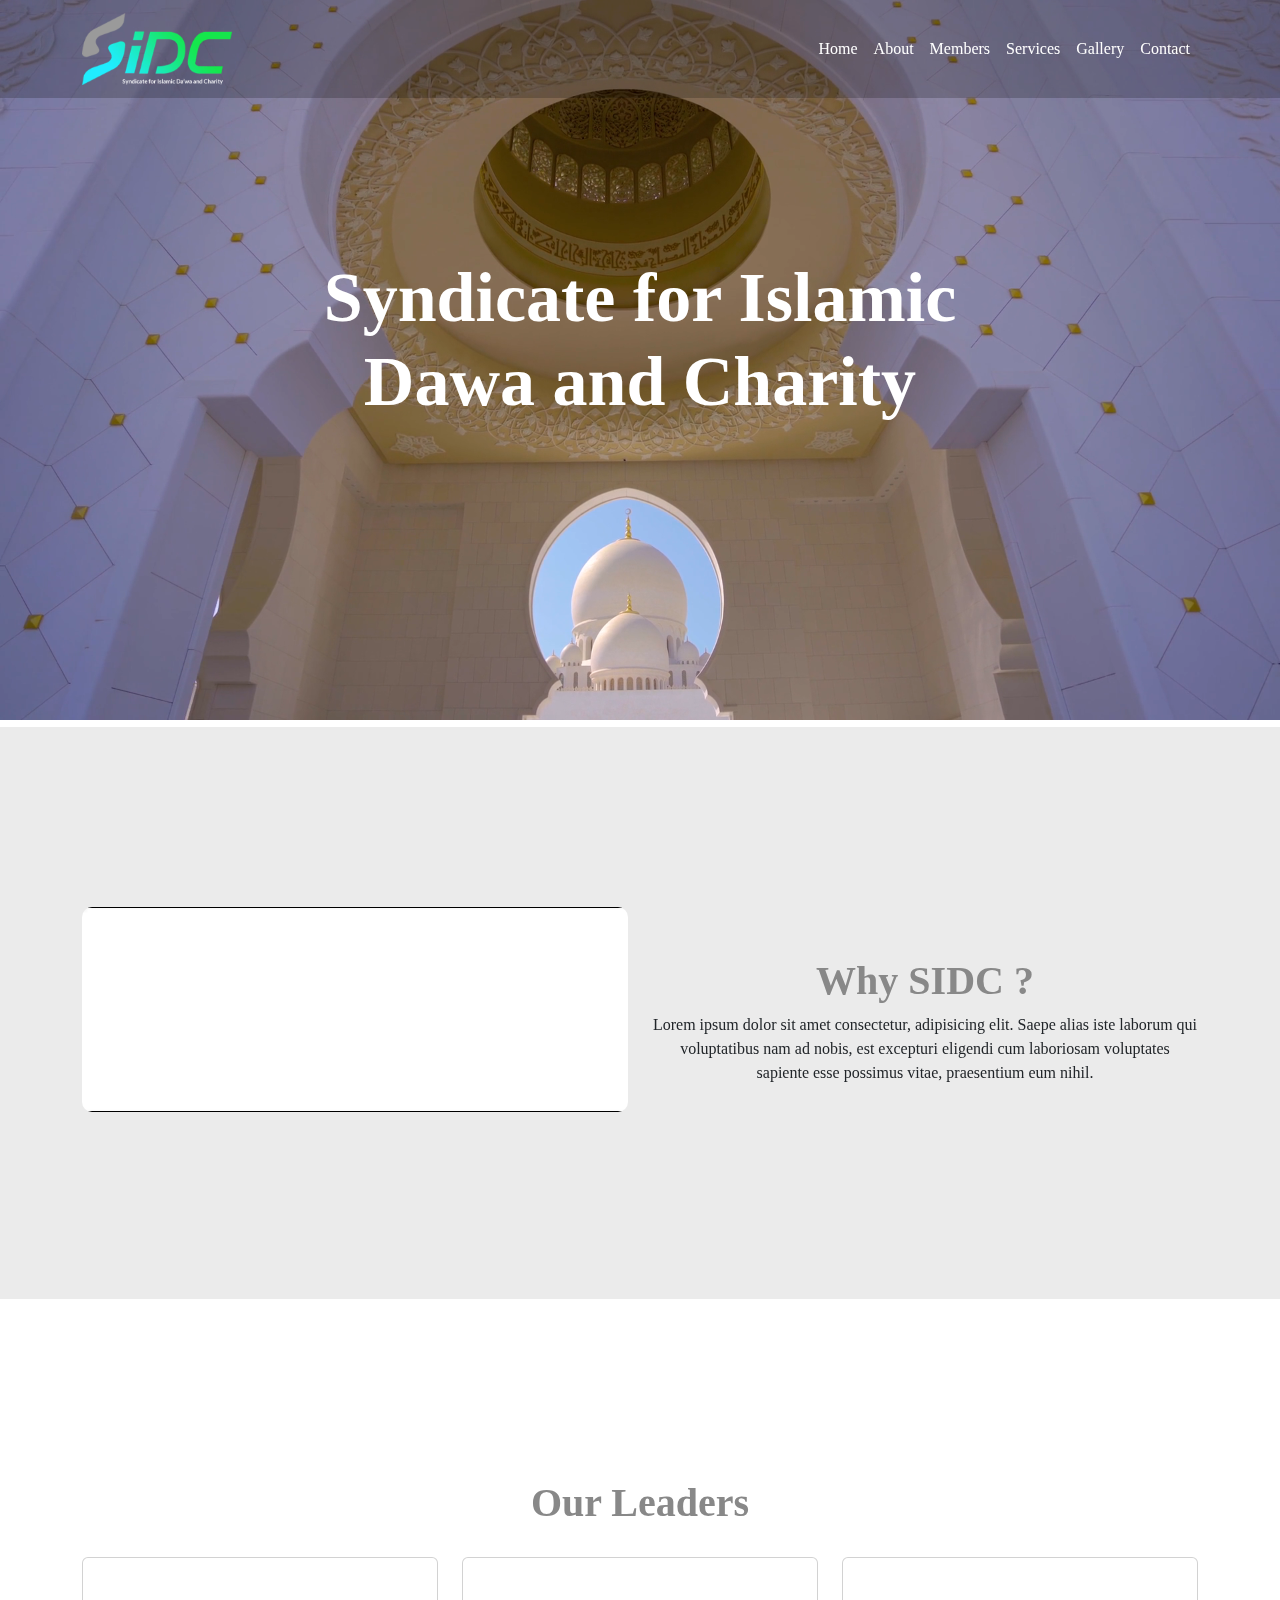
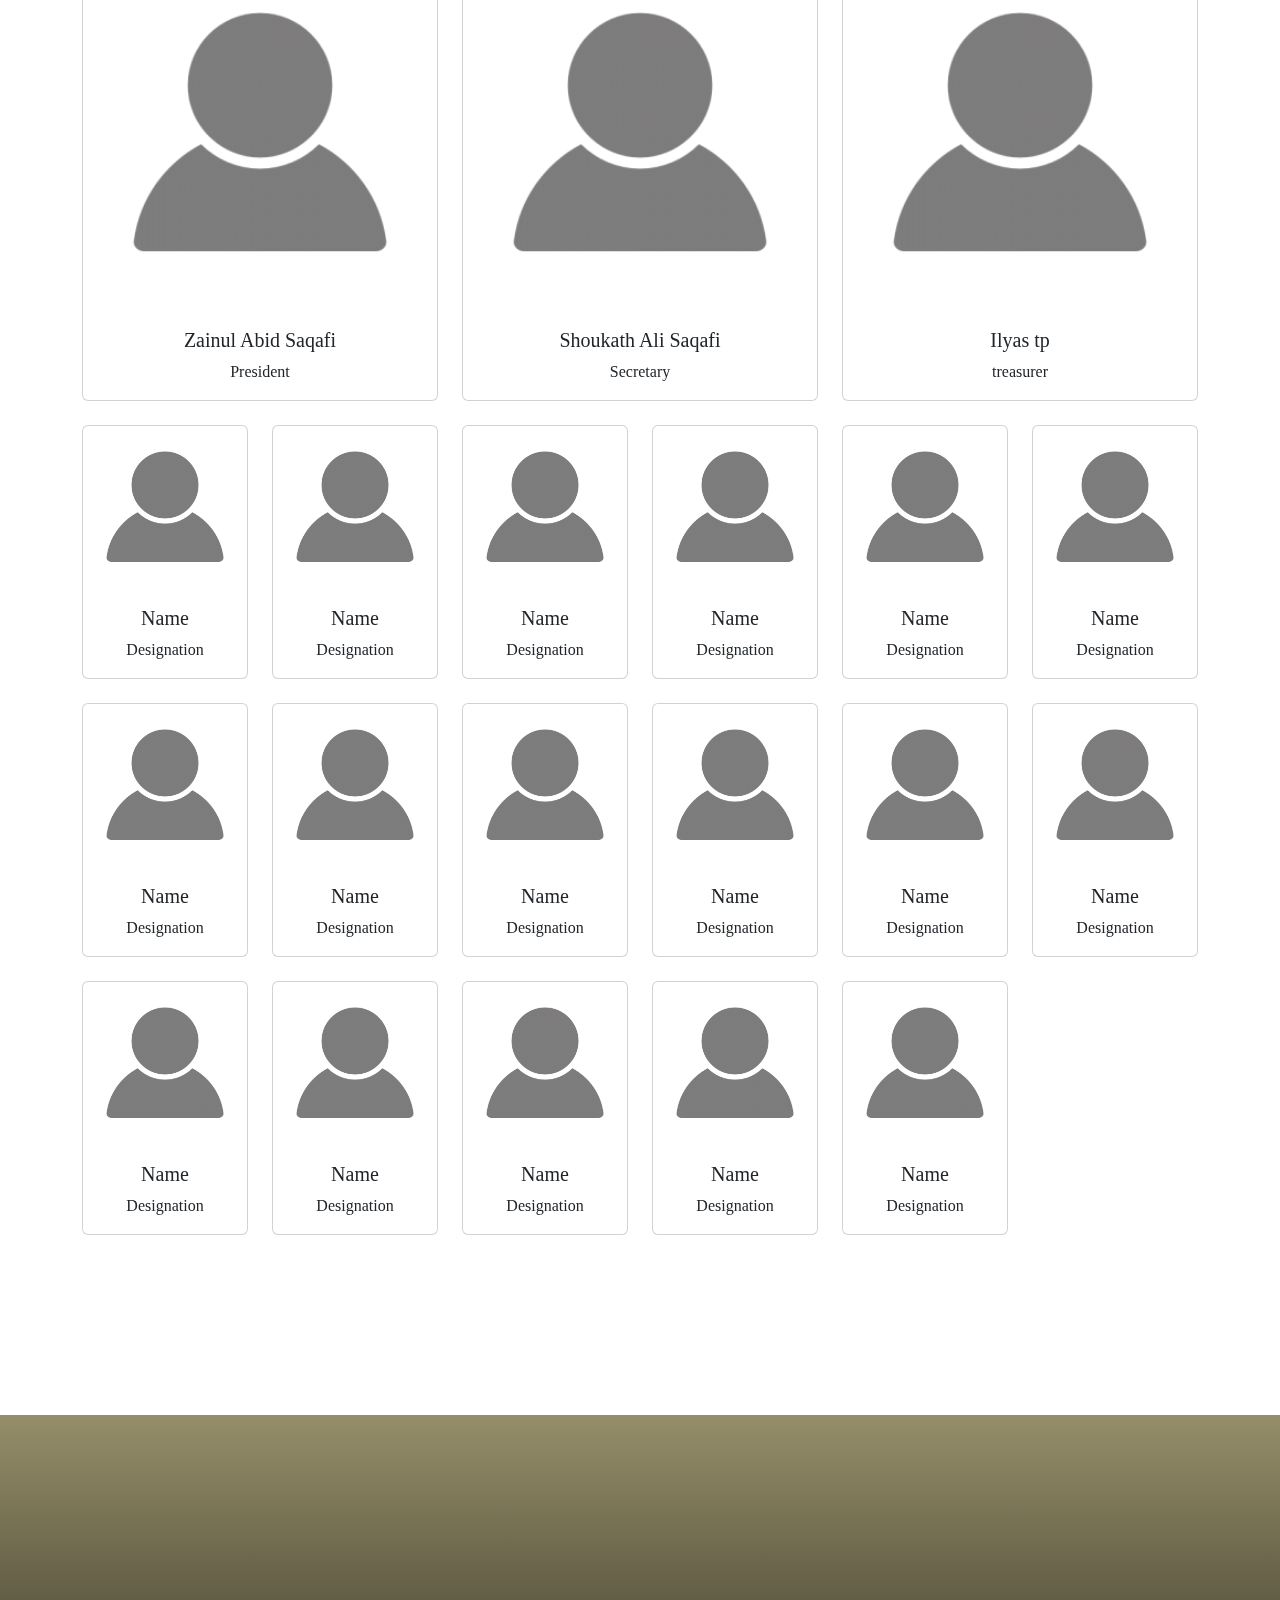
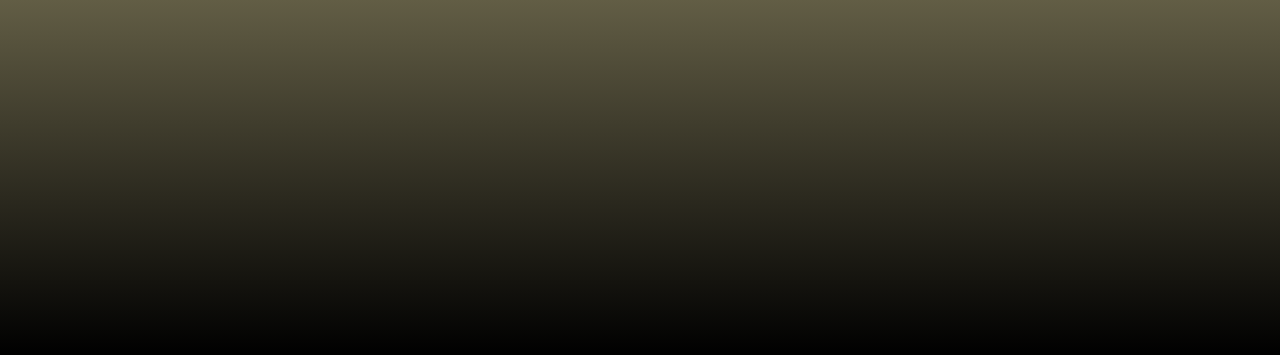
<file: index.html>
<!doctype html>
<html lang="en">
  <head>
    <meta charset="utf-8">
    <meta name="viewport" content="width=device-width, initial-scale=1">
    <title>SIDC</title>
    <link href="https://cdn.jsdelivr.net/npm/bootstrap@5.3.3/dist/css/bootstrap.min.css" rel="stylesheet" integrity="sha384-QWTKZyjpPEjISv5WaRU9OFeRpok6YctnYmDr5pNlyT2bRjXh0JMhjY6hW+ALEwIH" crossorigin="anonymous">
    <link rel="stylesheet" href="style.css">
</head>
  <body>

<!-- kindly include relevent tags before */ -->



<!-- header Section Start */ -->
<header>
	<nav class="navbar navbar-expand-lg fixed-top navbarScroll navbar-dark">
  <div class="container">
  	<a class="navbar-brand" href="#Home"><img src="images/Untitled-1 copy.png" class="img-fluid" alt=""></a>
    <button class="navbar-toggler" type="button" data-bs-toggle="collapse" data-bs-target="#navbarSupportedContent" aria-controls="navbarSupportedContent" aria-expanded="false" aria-label="Toggle navigation">
    	<span class="navbar-toggler-icon"></span>
    </button>
    <div class="collapse navbar-collapse" id="navbarSupportedContent">
    	<ul class="navbar-nav ms-auto">
      	<li class="nav-item ">
        	<a class="nav-link" href="#">Home</a>
        </li>
        <li class="nav-item">
          <a class="nav-link" href="About.html">About</a>
        </li>
        <li class="nav-item">
          <a class="nav-link" href="members.html">Members</a>
        </li>
        <li class="nav-item">
          <a class="nav-link" href="services.html">Services</a>
        </li>
        <li class="nav-item">
          <a class="nav-link" href="gallery.html">Gallery</a>
        </li>
        <li class="nav-item">
          <a class="nav-link" href="contact.html">Contact</a>
        </li>
      </ul>
                
    </div>
  </div>
  </nav>
</header>
<!-- header Section End */ -->



<!-- Home Section Start */ -->
<section id="Home" class="Home-bg">
  <video autoplay muted loop id="myVideo">
  <source src="images/Home-Video.mp4" type="video/mp4">
</video><div class="header-container"><h1>Syndicate for Islamic <br> Dawa and Charity</h1></div>
  <div class="container-fluid">
    <div class="container">

    </div>   
  </div>
</section>
<!-- Home Section End */ -->



<!-- About-sidc Section Start */ -->
<section id="About-sidc" class="About-sidc-bg">
  <div class="container-fluid">
    <div class="container">
      <div class="row">
        <div class="col-lg-6">
          <video autoplay muted loop id="myVideo">
            <source src="images/SIDC Logo Animation.mp4" type="video/mp4">
          </video>
        </div>
        <div class="col-lg-6 Why-SIDC">
          <h1>Why SIDC ?</h1><p>Lorem ipsum dolor sit amet consectetur, adipisicing elit. Saepe alias iste laborum qui voluptatibus nam ad nobis, est excepturi eligendi cum laboriosam voluptates sapiente esse possimus vitae, praesentium eum nihil.</p>
          
        </div>

      </div>

    </div>
  </div>
</section>
<!-- About-sidc Section End */ -->



<!-- Leaders Section Start */ -->
<section id="Leaders" class="Leaders-bg">
<div class="container-fluid">
<div class="container">
<h1>Our Leaders</h1>
<div class="row">
  <div class="col-lg-4 col-sm-12">
    <div class="col">
      <div class="card h-100">
        <img src="images/profile-icon-9.png" class="card-img-top" alt="...">
        <div class="card-body">
          <h5 class="card-title">Zainul Abid Saqafi</h5>
          <p class="card-text">President</p>
        </div>
      </div>
    </div>
  </div>
  <div class="col-lg-4 col-sm-12">
    <div class="col">
      <div class="card h-100">
        <img src="images/profile-icon-9.png" class="card-img-top" alt="...">
        <div class="card-body">
          <h5 class="card-title">Shoukath Ali Saqafi</h5>
          <p class="card-text">Secretary</p>
        </div>
      </div>
    </div>
  </div>
  <div class="col-lg-4 col-sm-12">
    <div class="col">
      <div class="card h-100">
        <img src="images/profile-icon-9.png" class="card-img-top" alt="...">
        <div class="card-body">
          <h5 class="card-title">Ilyas tp</h5>
          <p class="card-text">treasurer</p>
        </div>
      </div>
    </div>
  </div>
</div>
<br>
<div class="row row-cols-1 row-cols-md-6 g-4">
  <div class="col">
    <div class="card h-100">
      <img src="images/profile-icon-9.png" class="card-img-top" alt="...">
      <div class="card-body">
        <h5 class="card-title">Name</h5>
        <p class="card-text">Designation</p>
      </div>
    </div>
  </div>
  <div class="col">
    <div class="card h-100">
      <img src="images/profile-icon-9.png" class="card-img-top" alt="...">
      <div class="card-body">
        <h5 class="card-title">Name</h5>
        <p class="card-text">Designation</p>
      </div>
    </div>
  </div>
  <div class="col">
    <div class="card h-100">
      <img src="images/profile-icon-9.png" class="card-img-top" alt="...">
      <div class="card-body">
        <h5 class="card-title">Name</h5>
        <p class="card-text">Designation</p>
      </div>
    </div>
  </div>
  <div class="col">
    <div class="card h-100">
      <img src="images/profile-icon-9.png" class="card-img-top" alt="...">
      <div class="card-body">
        <h5 class="card-title">Name</h5>
        <p class="card-text">Designation</p>
      </div>
    </div>
  </div>
  <div class="col">
    <div class="card h-100">
      <img src="images/profile-icon-9.png" class="card-img-top" alt="...">
      <div class="card-body">
        <h5 class="card-title">Name</h5>
        <p class="card-text">Designation</p>
      </div>
    </div>
  </div>
  <div class="col">
    <div class="card h-100">
      <img src="images/profile-icon-9.png" class="card-img-top" alt="...">
      <div class="card-body">
        <h5 class="card-title">Name</h5>
        <p class="card-text">Designation
    </div>
  </div>
  </div>
  <div class="col">
    <div class="card h-100">
      <img src="images/profile-icon-9.png" class="card-img-top" alt="...">
      <div class="card-body">
        <h5 class="card-title">Name</h5>
        <p class="card-text">Designation</p>
      </div>
    </div>
  </div>
  <div class="col">
    <div class="card h-100">
      <img src="images/profile-icon-9.png" class="card-img-top" alt="...">
      <div class="card-body">
        <h5 class="card-title">Name</h5>
        <p class="card-text">Designation</p>
      </div>
    </div>
  </div>
  <div class="col">
    <div class="card h-100">
      <img src="images/profile-icon-9.png" class="card-img-top" alt="...">
      <div class="card-body">
        <h5 class="card-title">Name</h5>
        <p class="card-text">Designation</p>
      </div>
    </div>
  </div>
  <div class="col">
    <div class="card h-100">
      <img src="images/profile-icon-9.png" class="card-img-top" alt="...">
      <div class="card-body">
        <h5 class="card-title">Name</h5>
        <p class="card-text">Designation</p>
      </div>
    </div>
  </div>
  <div class="col">
    <div class="card h-100">
      <img src="images/profile-icon-9.png" class="card-img-top" alt="...">
      <div class="card-body">
        <h5 class="card-title">Name</h5>
        <p class="card-text">Designation</p>
      </div>
    </div>
  </div>
  <div class="col">
    <div class="card h-100">
      <img src="images/profile-icon-9.png" class="card-img-top" alt="...">
      <div class="card-body">
        <h5 class="card-title">Name</h5>
        <p class="card-text">Designation</p>
      </div>
    </div>
  </div>
  <div class="col">
    <div class="card h-100">
      <img src="images/profile-icon-9.png" class="card-img-top" alt="...">
      <div class="card-body">
        <h5 class="card-title">Name</h5>
        <p class="card-text">Designation</p>
      </div>
    </div>
  </div>
  <div class="col">
    <div class="card h-100">
      <img src="images/profile-icon-9.png" class="card-img-top" alt="...">
      <div class="card-body">
        <h5 class="card-title">Name</h5>
        <p class="card-text">Designation</p>
      </div>
    </div>
  </div>
  <div class="col">
    <div class="card h-100">
      <img src="images/profile-icon-9.png" class="card-img-top" alt="...">
      <div class="card-body">
        <h5 class="card-title">Name</h5>
        <p class="card-text">Designation</p>
      </div>
    </div>
  </div>
  <div class="col">
    <div class="card h-100">
      <img src="images/profile-icon-9.png" class="card-img-top" alt="...">
      <div class="card-body">
        <h5 class="card-title">Name</h5>
        <p class="card-text">Designation</p>
      </div>
    </div>
  </div>
  <div class="col">
    <div class="card h-100">
      <img src="images/profile-icon-9.png" class="card-img-top" alt="...">
      <div class="card-body">
        <h5 class="card-title">Name</h5>
        <p class="card-text">Designation</p>
      </div>
    </div>
  </div>  
</div>
</div>
</div>
</section>
<!-- Leaders Section End */ -->



<!-- Footer Section Start */ -->
<section id="Footer" class="Footer-bg">



  
</section>
<!-- Footer Section End */ -->








    <script src="https://cdn.jsdelivr.net/npm/bootstrap@5.3.3/dist/js/bootstrap.bundle.min.js" integrity="sha384-YvpcrYf0tY3lHB60NNkmXc5s9fDVZLESaAA55NDzOxhy9GkcIdslK1eN7N6jIeHz" crossorigin="anonymous"></script>
  </body>
</html>
</file>
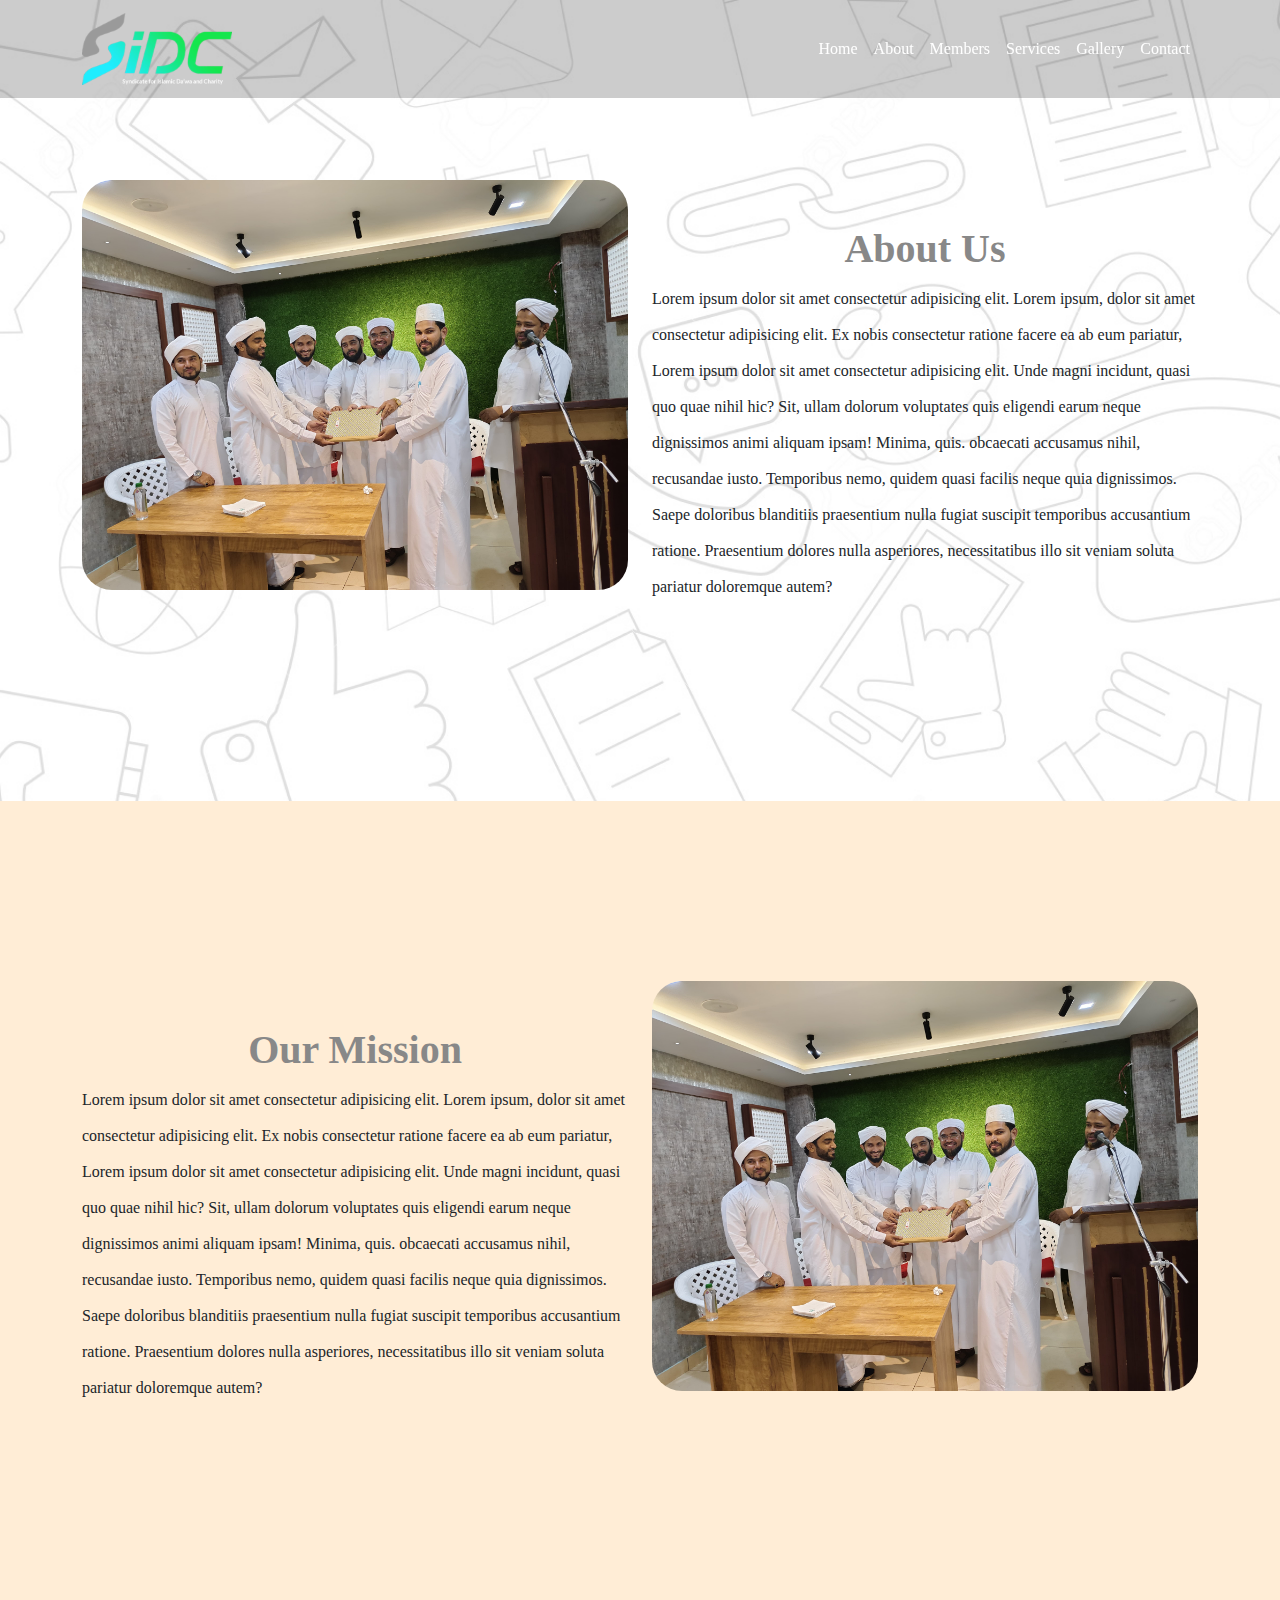
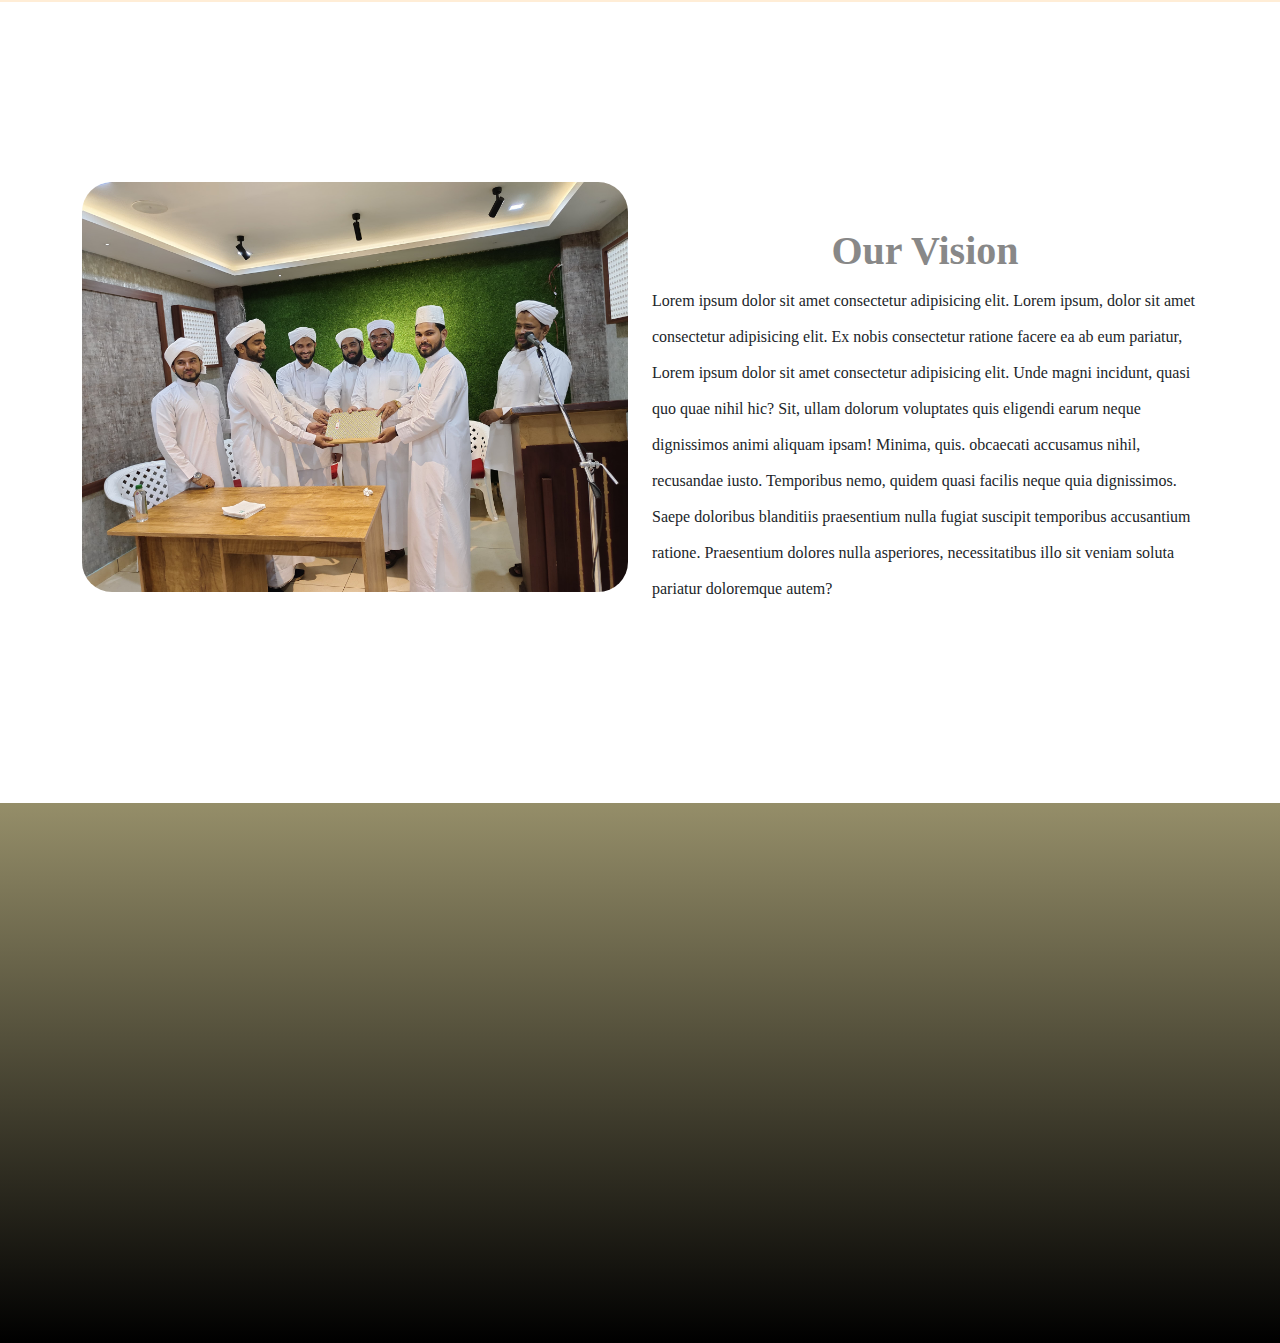
<file: About.html>
<!doctype html>
<html lang="en">
  <head>
    <meta charset="utf-8">
    <meta name="viewport" content="width=device-width, initial-scale=1">
    <title>SIDC</title>
    <link href="https://cdn.jsdelivr.net/npm/bootstrap@5.3.3/dist/css/bootstrap.min.css" rel="stylesheet" integrity="sha384-QWTKZyjpPEjISv5WaRU9OFeRpok6YctnYmDr5pNlyT2bRjXh0JMhjY6hW+ALEwIH" crossorigin="anonymous">
    <link rel="stylesheet" href="style.css">
</head>
  <body>

<!-- kindly include relevent tags before */ -->



<!-- header Section Start */ -->
<header>
	<nav class="navbar navbar-expand-lg fixed-top navbarScroll navbar-dark">
  <div class="container">
  	<a class="navbar-brand" href="#Home"><img src="images/Untitled-1 copy.png" class="img-fluid" alt=""></a>
    <button class="navbar-toggler" type="button" data-bs-toggle="collapse" data-bs-target="#navbarSupportedContent" aria-controls="navbarSupportedContent" aria-expanded="false" aria-label="Toggle navigation">
    	<span class="navbar-toggler-icon"></span>
    </button>
    <div class="collapse navbar-collapse" id="navbarSupportedContent">
    	<ul class="navbar-nav ms-auto">
      	<li class="nav-item active">
        	<a class="nav-link" href="index.html">Home</a>
        </li>
        <li class="nav-item">
          <a class="nav-link" href="#">About</a>
        </li>
        <li class="nav-item">
          <a class="nav-link" href="members.html">Members</a>
        </li>
        <li class="nav-item">
          <a class="nav-link" href="services.html">Services</a>
        </li>
        <li class="nav-item">
          <a class="nav-link" href="gallery.html">Gallery</a>
        </li>
        <li class="nav-item">
          <a class="nav-link" href="contact.html">Contact</a>
        </li>
      </ul>
                
    </div>
  </div>
  </nav>
</header>
<!-- header Section End */ -->





<!-- about Section Start */ -->
<section id="Aboutpage" class="Aboutpage-bg">
  <div class="container-fluid About-Us">
    <div class="container">
      <div class="row">
        <div class="col-lg-6"><img src="images/photo.1.jpeg" alt="">
        </div>
        <div class="col-lg-6">
          <h1>About Us</h1>
          <p>Lorem ipsum dolor sit amet consectetur adipisicing elit. Lorem ipsum, dolor sit amet consectetur adipisicing elit. Ex nobis consectetur ratione facere ea ab eum pariatur, Lorem ipsum dolor sit amet consectetur adipisicing elit. Unde magni incidunt, quasi quo quae nihil hic? Sit, ullam dolorum voluptates quis eligendi earum neque dignissimos animi aliquam ipsam! Minima, quis. obcaecati accusamus nihil, recusandae iusto. Temporibus nemo, quidem quasi facilis neque quia dignissimos. Saepe doloribus blanditiis praesentium nulla fugiat suscipit temporibus accusantium ratione. Praesentium dolores nulla asperiores, necessitatibus illo sit veniam soluta pariatur doloremque autem?</p>
        </div>
      </div>
    </div>
  </div>

  <div class="container-fluid Our-Mission">
    <div class="container">
      <div class="row">
        
        <div class="col-lg-6">
          <h1>Our Mission</h1>
          <p>Lorem ipsum dolor sit amet consectetur adipisicing elit. Lorem ipsum, dolor sit amet consectetur adipisicing elit. Ex nobis consectetur ratione facere ea ab eum pariatur, Lorem ipsum dolor sit amet consectetur adipisicing elit. Unde magni incidunt, quasi quo quae nihil hic? Sit, ullam dolorum voluptates quis eligendi earum neque dignissimos animi aliquam ipsam! Minima, quis. obcaecati accusamus nihil, recusandae iusto. Temporibus nemo, quidem quasi facilis neque quia dignissimos. Saepe doloribus blanditiis praesentium nulla fugiat suscipit temporibus accusantium ratione. Praesentium dolores nulla asperiores, necessitatibus illo sit veniam soluta pariatur doloremque autem?</p>

        </div>
        <div class="col-lg-6"><img src="images/photo.1.jpeg" alt="">

        </div>
      </div>
    </div>
  </div>

  <div class="container-fluid Our-Vision">
    <div class="container">
      <div class="row">
        <div class="col-lg-6"><img src="images/photo.1.jpeg" alt="">

        </div>
        <div class="col-lg-6">
          <h1>Our Vision</h1>
          <p>Lorem ipsum dolor sit amet consectetur adipisicing elit. Lorem ipsum, dolor sit amet consectetur adipisicing elit. Ex nobis consectetur ratione facere ea ab eum pariatur, Lorem ipsum dolor sit amet consectetur adipisicing elit. Unde magni incidunt, quasi quo quae nihil hic? Sit, ullam dolorum voluptates quis eligendi earum neque dignissimos animi aliquam ipsam! Minima, quis. obcaecati accusamus nihil, recusandae iusto. Temporibus nemo, quidem quasi facilis neque quia dignissimos. Saepe doloribus blanditiis praesentium nulla fugiat suscipit temporibus accusantium ratione. Praesentium dolores nulla asperiores, necessitatibus illo sit veniam soluta pariatur doloremque autem?</p>

        </div>
      </div>
    </div>
  </div>
</section>

<!-- about Section End */ -->




<!-- Footer Section Start */ -->
<section id="Footer" class="Footer-bg">



  
</section>
<!-- Footer Section End */ -->












    <script src="https://cdn.jsdelivr.net/npm/bootstrap@5.3.3/dist/js/bootstrap.bundle.min.js" integrity="sha384-YvpcrYf0tY3lHB60NNkmXc5s9fDVZLESaAA55NDzOxhy9GkcIdslK1eN7N6jIeHz" crossorigin="anonymous"></script>
  </body>
</html>
</file>
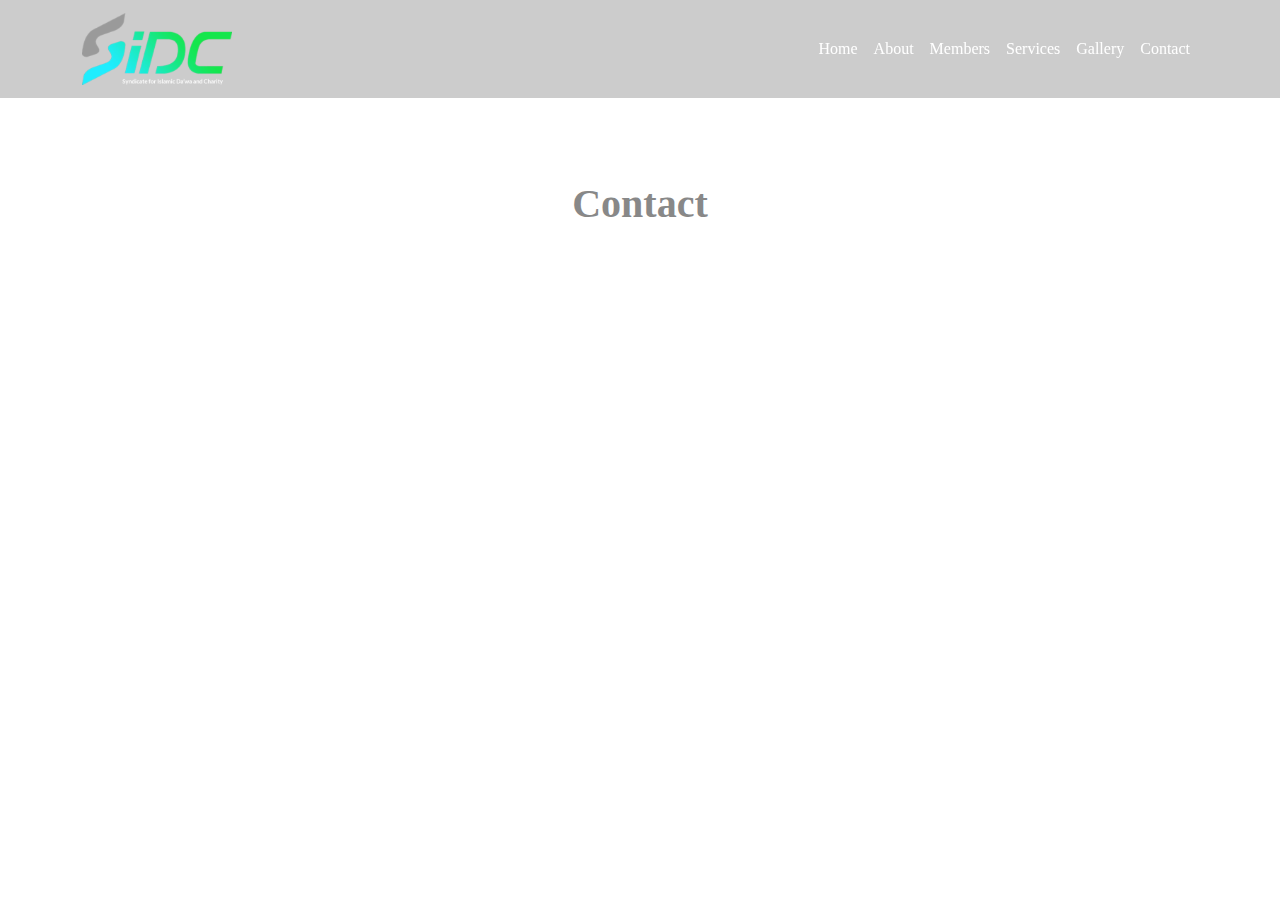
<file: contact.html>
<!doctype html>
<html lang="en">
  <head>
    <meta charset="utf-8">
    <meta name="viewport" content="width=device-width, initial-scale=1">
    <title>SIDC</title>
    <link href="https://cdn.jsdelivr.net/npm/bootstrap@5.3.3/dist/css/bootstrap.min.css" rel="stylesheet" integrity="sha384-QWTKZyjpPEjISv5WaRU9OFeRpok6YctnYmDr5pNlyT2bRjXh0JMhjY6hW+ALEwIH" crossorigin="anonymous">
    <link rel="stylesheet" href="style.css">
</head>
  <body>

<!-- kindly include relevent tags before */ -->



<!-- header Section Start */ -->
<header>
	<nav class="navbar navbar-expand-lg fixed-top navbarScroll navbar-dark">
  <div class="container">
  	<a class="navbar-brand" href="#Home"><img src="images/Untitled-1 copy.png" class="img-fluid" alt=""></a>
    <button class="navbar-toggler" type="button" data-bs-toggle="collapse" data-bs-target="#navbarSupportedContent" aria-controls="navbarSupportedContent" aria-expanded="false" aria-label="Toggle navigation">
    	<span class="navbar-toggler-icon"></span>
    </button>
    <div class="collapse navbar-collapse" id="navbarSupportedContent">
    	<ul class="navbar-nav ms-auto">
      	<li class="nav-item active">
        	<a class="nav-link" href="index.html">Home</a>
        </li>
        <li class="nav-item">
          <a class="nav-link" href="About.html">About</a>
        </li>
        <li class="nav-item">
          <a class="nav-link" href="members.html">Members</a>
        </li>
        <li class="nav-item">
          <a class="nav-link" href="services.html">Services</a>
        </li>
        <li class="nav-item">
          <a class="nav-link" href="gallery.html">Gallery</a>
        </li>
        <li class="nav-item">
          <a class="nav-link" href="#">Contact</a>
        </li>
      </ul>
                
    </div>
  </div>
  </nav>
</header>
<!-- header Section End */ -->







<!-- Contact Section Start */ -->
<section id="Contact" class="Contact-bg">
  <div class="container-fluid"><h1>Contact</h1>
    <div class="container">




    </div>
  </div>
</section>
<!-- Gallery Section End */ -->









<!-- Footer Section Start */ -->

<!-- Footer Section End */ -->












    <script src="https://cdn.jsdelivr.net/npm/bootstrap@5.3.3/dist/js/bootstrap.bundle.min.js" integrity="sha384-YvpcrYf0tY3lHB60NNkmXc5s9fDVZLESaAA55NDzOxhy9GkcIdslK1eN7N6jIeHz" crossorigin="anonymous"></script>
  </body>
</html>
</file>
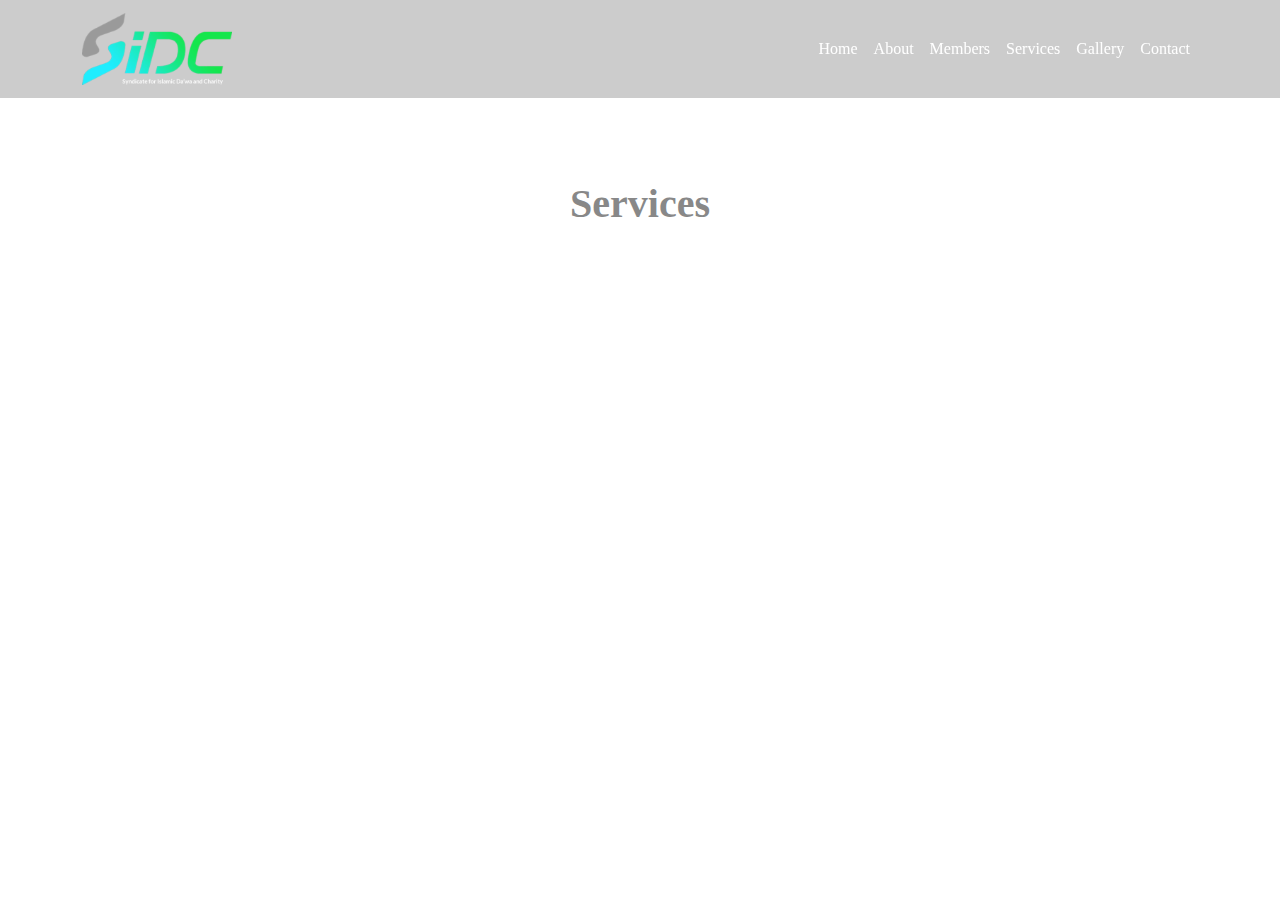
<file: services.html>
<!doctype html>
<html lang="en">
  <head>
    <meta charset="utf-8">
    <meta name="viewport" content="width=device-width, initial-scale=1">
    <title>SIDC</title>
    <link href="https://cdn.jsdelivr.net/npm/bootstrap@5.3.3/dist/css/bootstrap.min.css" rel="stylesheet" integrity="sha384-QWTKZyjpPEjISv5WaRU9OFeRpok6YctnYmDr5pNlyT2bRjXh0JMhjY6hW+ALEwIH" crossorigin="anonymous">
    <link rel="stylesheet" href="style.css">
</head>
  <body>

<!-- kindly include relevent tags before */ -->



<!-- header Section Start */ -->
<header>
	<nav class="navbar navbar-expand-lg fixed-top navbarScroll navbar-dark">
  <div class="container">
  	<a class="navbar-brand" href="index.html"><img src="images/Untitled-1 copy.png" alt=""></a>
    <button class="navbar-toggler" type="button" data-bs-toggle="collapse" data-bs-target="#navbarSupportedContent" aria-controls="navbarSupportedContent" aria-expanded="false" aria-label="Toggle navigation">
    	<span class="navbar-toggler-icon"></span>
    </button>
    <div class="collapse navbar-collapse" id="navbarSupportedContent">
    	<ul class="navbar-nav ms-auto">
      	<li class="nav-item active">
        	<a class="nav-link" href="index.html">Home</a>
        </li>
        <li class="nav-item">
          <a class="nav-link" href="About.html">About</a>
        </li>
        <li class="nav-item">
          <a class="nav-link" href="members.html">Members</a>
        </li>
        <li class="nav-item">
          <a class="nav-link" href="#">Services</a>
        </li>
        <li class="nav-item">
          <a class="nav-link" href="gallery.html">Gallery</a>
        </li>
        <li class="nav-item">
          <a class="nav-link" href="contact.html">Contact</a>
        </li>
      </ul>
                
    </div>
  </div>
  </nav>
</header>
<!-- header Section End */ -->










<!-- Services Section Start */ -->
<section id="Services" class="Services-bg">
  <div class="container-fluid"><h1>Services</h1>
    <div class="container">




    </div>
  </div>
</section>
<!-- Gallery Section End */ -->











<!-- Footer Section Start */ -->

<!-- Footer Section End */ -->












    <script src="https://cdn.jsdelivr.net/npm/bootstrap@5.3.3/dist/js/bootstrap.bundle.min.js" integrity="sha384-YvpcrYf0tY3lHB60NNkmXc5s9fDVZLESaAA55NDzOxhy9GkcIdslK1eN7N6jIeHz" crossorigin="anonymous"></script>
  </body>
</html>
</file>
<file: style.css>
body {
    margin: 0;
    padding: 0;
    box-sizing: border-box;
    font-family: "Roboto", serif;
    
    
  }
  @import url('https://fonts.googleapis.com/css2?family=Poppins:ital,wght@0,100;0,200;0,300;0,400;0,500;0,600;0,700;0,800;0,900;1,100;1,200;1,300;1,400;1,500;1,600;1,700;1,800;1,900&family=Roboto:ital,wght@0,100..900;1,100..900&display=swap');
/*---------------# Header ----------------*/
  .nav-link {color: white;}
header img {width: 150px;}
.navbar a {color: white;}
.navbar a:hover {color: rgb(155, 125, 82);}
.navbar {background-color: rgba(0, 0, 0, 0.2);}
/*---------------# Home ----------------*/
@media (min-width: 0px) and (max-width: 664px){
.header-container h1 {  display: none;}
.About-sidc-bg {padding: 10vh 0 20vh 0; background-color: rgb(235, 235, 235);}
}
.Home-bg video {width: 100%;}
.header-container {display: flex; justify-content: center; text-align: center;}
.header-container h1 {position: absolute;top: 0;  color: white;font-weight: 700; font-size: 70px;margin-top: 20%; }
/*---------------# About-sidc ----------------*/
.About-sidc-bg {padding: 20vh 0 20vh 0; background-color: rgb(235, 235, 235);}
.About-sidc-bg h1{font-weight: 700; color: rgb(136, 136, 136);}
.About-sidc-bg video {width: 100%; border-radius: 10px;}
.About-sidc-bg .Why-SIDC {padding-top: 50px;text-align: center;}
/*---------------# Leaders ----------------*/
.Leaders-bg {padding: 20vh 0 20vh 0; text-align: center;}
.Leaders-bg h1{ font-weight: 700; color: rgb(136, 136, 136); margin-bottom: 30px;}








/*---------------# About page ----------------*/
.Aboutpage-bg h1{font-weight: 700; color: rgb(136, 136, 136);text-align: center; margin-top: 5vh;}
.Aboutpage-bg img {width: 100%; border-radius: 30px;}
.Aboutpage-bg p{line-height: 4vh;}
.About-Us {padding: 20vh 0 20vh 0; background-image: url(images/aboutpage-bgi.jpg); background-size: cover; background-repeat: no-repeat; background-attachment: fixed;}
.Our-Mission{padding: 20vh 0 20vh 0; background-color: rgb(255, 237, 214);}
.Our-Vision{padding: 20vh 0 20vh 0;background-image: url(images/aboutpage-bgi.jpg); background-size: cover; background-repeat: no-repeat; background-attachment: fixed;}








/*---------------# members page ----------------*/
.members-bg {padding: 20vh 0 20vh 0;text-align: center;}
.members-bg h1{font-weight: 700; color: rgb(136, 136, 136); margin-bottom: 30px;}
#myInput {
  background-image: url('/css/searchicon.png'); /* Add a search icon to input */
  background-position: 10px 12px; /* Position the search icon */
  background-repeat: no-repeat; /* Do not repeat the icon image */
  width: 100%; /* Full-width */
  font-size: 16px; /* Increase font-size */
  padding: 12px 20px 12px 40px; /* Add some padding */
  border: 1px solid #ddd; /* Add a grey border */
  margin-bottom: 12px; /* Add some space below the input */}
#myTable {
  border-collapse: collapse; /* Collapse borders */
  width: 100%; /* Full-width */
  border: 1px solid #ddd; /* Add a grey border */
  font-size: 18px; /* Increase font-size */}
#myTable th, #myTable td {
  text-align: left; /* Left-align text */
  padding: 12px; /* Add padding */}
#myTable tr {
  /* Add a bottom border to all table rows */
  border-bottom: 1px solid #ddd;}
#myTable tr.header, #myTable tr:hover {
  /* Add a grey background color to the table header and on hover */
  background-color: #f1f1f1;}







/*---------------# Services page ----------------*/
.Services-bg {padding: 20vh 0 20vh 0;}
.Services-bg h1{font-weight: 700; color: rgb(136, 136, 136); margin-bottom: 30px; text-align: center;}







/*---------------# Gallery page----------------*/
.Gallery-bg {padding: 20vh 0 20vh 0;}
.Gallery-bg h1{font-weight: 700; color: rgb(136, 136, 136); margin-bottom: 30px; text-align: center;}
@media (min-width: 1300px) and (max-width: 2560px) {
  .popup-gallery {
    display: grid;
    grid-template-columns: repeat(4, 1fr);
    gap: 10px;}}

@media (min-width: 700px) and (max-width: 1299px) {
  .popup-gallery {
    display: grid;
    grid-template-columns: repeat(3, 1fr);
    gap: 10px;}}

@media (min-width: 300px) and (max-width: 699px) {
  .popup-gallery {
    display: grid;
    grid-template-columns: repeat(2, 1fr);
    gap: 5px;}}

.gallery_item {
  margin-bottom: 5px;
  overflow: hidden;}

.popup-gallery a {
  display: block;
  width: 100%;
  border: 1px solid #fff;
  overflow: hidden;
  transition: transform 0.3s ease, border-color 0.3s ease;}

.popup-gallery a:hover {
  transform: scale(1.05);
  border-color: #fff;}

.popup-gallery img {
  display: block;
  width: 100%;
  object-fit: cover;
  min-height: 250px;
  max-height: 250px;}

@media only screen and (max-width: 1000px) {
  .popup-gallery img {
    min-height: 150px;
    max-height: 150px;}}

.singicon_btn_nlf {
  position: absolute;
  top: 44%;
  bottom: 56%;
  left: 44%;
  right: 56%;
  opacity: 0;}

.singicon_btn_nlf svg {
  color: #fff;}

.popup-gallery a:hover .singicon_btn_nlf {
  opacity: 1;}

.hover_affect_nlf:hover img {
  opacity: 0.7;}








/*---------------# Contact page----------------*/
.Contact-bg {padding: 20vh 0 20vh 0;}
.Contact-bg h1{font-weight: 700; color: rgb(136, 136, 136); margin-bottom: 30px; text-align: center;}





/*---------------# Footer ----------------*/
.Footer-bg {padding: 30vh 0 30vh 0; background: linear-gradient(#958E69,#000000)}
</file>
